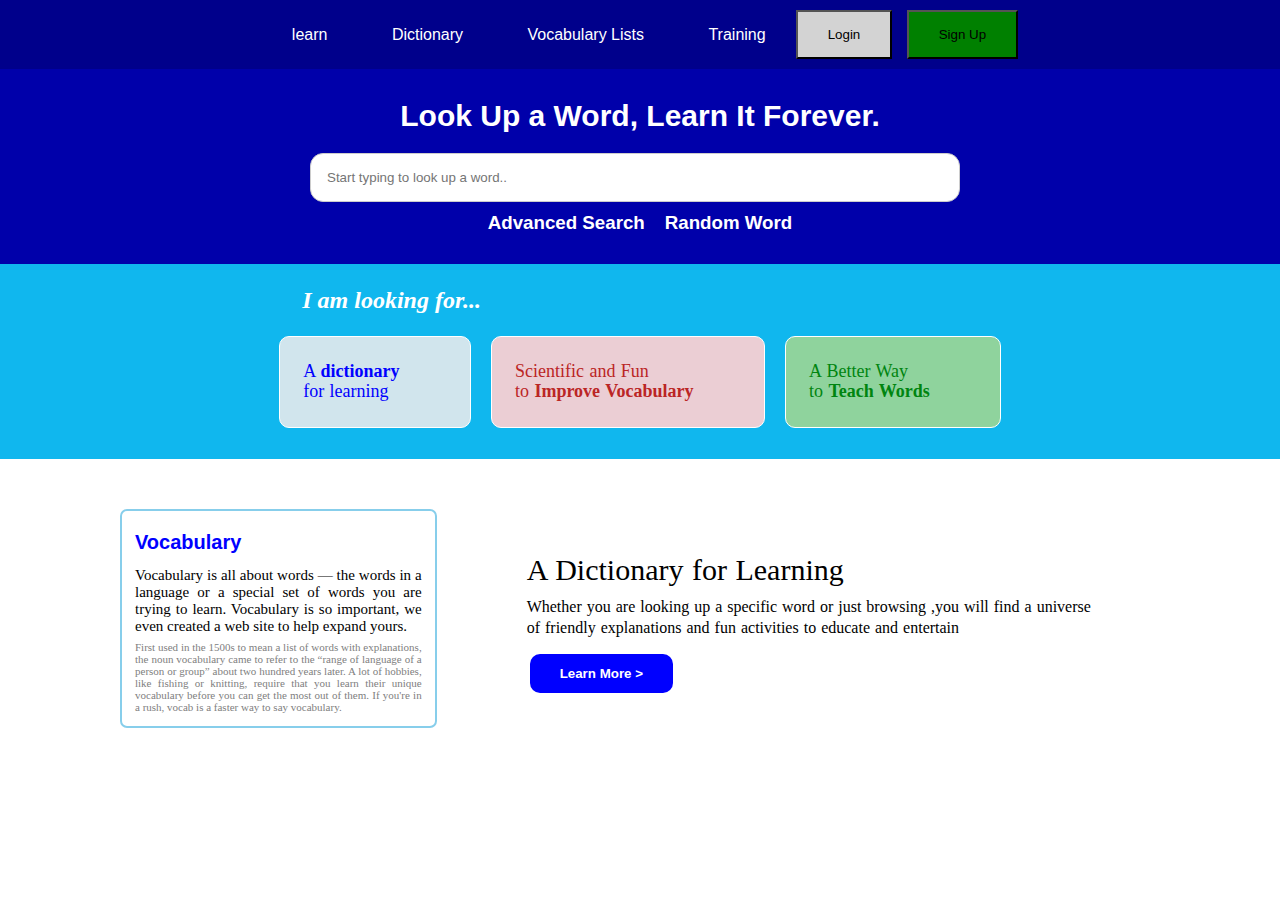
<file: akshita.html>
<html lang="en">
<head>
    <meta charset="UTF-8">
    <meta name="viewport" content="width=device-width, initial-scale=1.0">
    <title>Your Website</title>
    <link rel="stylesheet" href="akshita.css">
</head>
<body>
 <header>
     <div class="navbar-container">
         <nav class="navbar">
             <a href="#">learn</a>
         </nav>
         <nav class="navbar">
             <a href="#">Dictionary</a>
         </nav>
         <nav class="navbar">
             <a href="#">Vocabulary Lists</a>
         </nav>
     
         <nav class="navbar">
             <a href="#">Training</a>
         </nav>
     </div>
     <div class="navbarlink">
        <button class="login-button">Login</button>
        <button class="signup-button">Sign Up</button>
    </div>
 </header>
 <section class="main-section">
    <div class="main-section-container">
        <div class="lookup">
            <h1>Look Up a Word, Learn It Forever.</h1>
       </div>
        <div class="search-bar">
          <div class="search-text">
             <input type="text" placeholder="Start typing to look up a word..">
          </div>
          <div class="links">
              <div class="advanced">
                 <h3>Advanced Search</h3>
              </div>
              <div class="random">
                 <h3>Random Word</h3>
             </div>
            </div>
        </div>
    </div>
      
  </section>
  <section class="section2">
       <h2>I am looking for...</h2>
      <!-------- <div class="box-container">
          <div class="box" id="box1">
              <p>A dictionary for learning </p>
          </div>
           <div class="box" id="box2">
              <p>Scientific and Fun Way to Improve Vocabulary</p>
          </div>
          <div class="box" id="box3">
              <p>A Better Way to Teach Words</p>
          </div>
      </div>----------->
      <div class="threebox">
          <ul>
            <li><p>A <b>dictionary</b> <br>for learning </p></li>
            <li><p>Scientific and Fun <br> to <b>Improve Vocabulary</b></p></li>
            <li><p>A Better Way <br>to <b>Teach Words</b></p></li>
          </ul>
      </div>
  </section>
  <section class="third-section">
      <div class="grid-container">
          <div class="left-column">
              <div class="vocabs">
                  <h2>Vocabulary</h2>
                  <p>Vocabulary is all about words — the words in a language or a special set of words you are trying to learn. Vocabulary is so important, we even created a web site to help expand yours.</p>
                  <p style="font-size: 11px;color: grey;">First used in the 1500s to mean a list of words with explanations, the noun vocabulary came to refer to the “range of language of a person or group” about two hundred years later. A lot of hobbies, like fishing or knitting, require that you learn their unique vocabulary before you can get the most out of them. If you're in a rush, vocab is a faster way to say vocabulary.</p>
              </div>
           </div>
         <div class="right-column">
             <h1>A Dictionary for Learning</h1>
              <p>Whether you are looking up a specific word or just browsing ,you will find a universe <br>
                of friendly explanations and fun activities to educate and entertain </p>
                <button>Learn More ></button>
            </div>
      </div>
   </section>
</body>
</html>
</file>
<file: akshita.css>
*{
    margin: 0;
    padding: 0;
    box-sizing: border-box;
}

body {
    font-family: Arial, sans-serif;
    margin: 0;
    padding:0;
}

/* Header styles */
header {
    background-color: darkblue;
    color: #fff;
    text-align: center;
    padding: 10px 0;
    display:flex;
    justify-content: center;
    align-items:center;
}

.navbar {
    display: inline-block;
    margin: 0 10px;
}
.navbarlink button:hover{background-color: green; color:white;}
.navbar a {
    color: #fff;
    text-decoration: none;
    padding: 10px 20px;
    display: inline-block;
}

/* Login and Sign Up button styles */
.login-button {
    background-color: lightgray;
    padding:15px 30px;
    margin-right: 10px;
}

.signup-button {
    background-color: green;
    padding:15px 30px;
}

.button-container {
    text-align: center;
    margin-top: 5px;
}


.lookup h1 {
    padding:px;
    font-size:30px; /* Adjust the font size as needed */
    color: white;; /* Change the text color */
    text-align:center;
}
.search-bar {
    text-align: center;
    margin-top: 20px;
    display: flex;
    align-items: center;
    justify-content: center;
    flex-direction: column;
}

.search-text {
    margin-right: 10px;
}

.search-bar input[type="text"] {
    padding: 16px;
    border: 1px solid #ccc;
    border-radius: 13px;
    width: 650px;
    max-width: 1000px;
}


.search-headings {
    text-align: left;
    margin-top: 10px;
    margin-top:30px;
}

.search-headings h3 {
    font-size: 20px;
    color: black;;
    margin: 5px 10px;
    margin-top:30px;
}
.section2{
    background-color: #10b7ee; /* Light blue background color */
    text-align: center;
    padding: 3px;
}
.main-section{
    background-color: #0000AA;
    padding:30px;
}

.main-section-container {
    width: 500px;
    margin: auto;
}

.section2 h2 {
    font-size: 24px; /* Adjust the font size as needed */
    color: white; /* Text color */
    margin-left:-39%;
    padding: 20px 20px 2px 20px;
    font-style: italic;
    font-family:Times New Roman;
}
.box {
    padding:20px;
    margin: 10px;
    text-align: center;
    display:flex;
}

/* Styles for individual boxes */
#box1 {
    background-color: #ff9999; /* Box 1 background color */
    border-radius:30px;
}

#box2 {
    background-color: #99ff99; /* Box 2 background color */
    border-radius:30px;
}

#box3 {
    background-color: #9999ff; /* Box 3 background color */
    border-radius:30px;
}

/* Styles for the box headings */

/* Styles for the box paragraphs */
.boxes  p {
    font-size: 16px;
    color: #666;
}

/*-------------new code--------*/

.threebox{padding: 12px 20px 20px 20px}
.threebox ul li{list-style: none; display: inline-block;margin: 8px;border: 1px solid white;padding: 25px 70px 25px 23px;border-radius: 10px;}
.threebox ul li p{text-align: left;font-size: 18px;font-family:"Times New Roman", Times, serif;line-height: 1.1;word-spacing: 0.9px;}
.threebox ul li:nth-child(1){background-color: #d1e5ed;color:blue;}
.threebox ul li:nth-child(2){background-color: #ebced4;color: #bb2525;}
.threebox ul li:nth-child(3){background-color: #8fd39d;color:#008510;}



.third-section {
    background-color: #fff; /* White background color */
    text-align: center;
    padding: 50px;
}

/* Styles for the grid container */
.grid-container {
    display: grid;
    grid-template-columns: 1fr 2fr; /* Two equal-width columns */
    gap: 20px; /* Gap between columns */
    align-items: center; /* Vertically center items */
}

/* Styles for the left column */
.left-column {
    text-align: center;
    margin-left: 70px;
}
.left-column .vocabs{border: 2px solid skyblue;border-radius: 7px;padding:10px 0 10px 0}
.left-column .vocabs h2{padding:10px 13px;text-align: left;font-size: 20px;color: blue;}
.left-column .vocabs p{font-size: 15px;padding: 3px 13px;text-align: justify;font-family:Times New Roman;}


/* Styles for the right column */
.right-column{
    text-align: left;   
    margin-left: 70px   ;
}

.right-column h1{word-spacing: 1.0px;padding: 10px 10px 10px 0px;font-family: Times New Roman;font-size: 30px;font-weight: 100;}
.right-column p{font-family: Times New Roman;font-size: 18px;;word-spacing: 1px;line-height: 1.3;padding-bottom: 15px}
.right-column button{padding: 12px 30px; margin-left:3px;font-weight: bold;background-color:blue;border:none; color: white;border-radius: 10px}
.right-column button:hover{background-color: white; color:blue;border: 2px solid blue;}


/* Styles for the headings in columns */
.grid-container h2 {
    font-size: 24px;
    color: #333;
}

/* Styles for the paragraphs in columns */
.grid-container p {
    font-size: 16px;
    color: black;
}















.box-1 {
    background-color: #f0f0f0; /* Light gray background color for the box */
    border: 1px solid #ccc;
    padding: 20px;
    text-align: center;
    box-shadow: 0 0 10px rgba(0, 0, 0, 0.1); /* Optional box shadow for the box */
}
footer {
    background-color: #fff; /* White background color for the entire footer */
    text-align: center;
    padding: 20px;
}

/* Styles for the footer container */
.footer-container {
    display: flex;
    justify-content: center;
}

/* Styles for the dark blue box */
.box-1 {
    background-color: #0000AA; 
    color: #fff; 
    padding: 10px 20px;
    border-radius: 5px;
    display: flex;
    align-items: center;
    cursor: pointer;
}

/* Styles for "Learn More" text */
.box-1 p {
    margin: 0; /* Remove default margin */
    font-weight: bold;
}

/* Styles for the arrow icon */
.box-1 span {
    margin-left: 10px; /* Add spacing between text and arrow */
    font-size: 20px;
}
.box-container {
    display: flex; /* Use flexbox to arrange items horizontally */
    justify-content: space-between; /* Distribute space between the boxes */
    margin-top: 20px; /* Adjust the margin as needed */
}
.boxes {
    border: 1px solid darkblue;
    padding: 20px;
    margin: 40px;
    text-align: center;
}
.boxes h2{
    color:darkblue;
}
.advanced h3{
   
    color:white;
}

.links{
    display:flex;
    justify-content: center; /* Center the links horizontally */
    align-items: center; /* Vertically center the links */
    margin-top: 10px; /* Add space between the search bar and links */
}
.advanced,
.random {
    margin: 0 10px; /* Add spacing between the links */
}  
.random h3{
    color:white;
}
</file>
